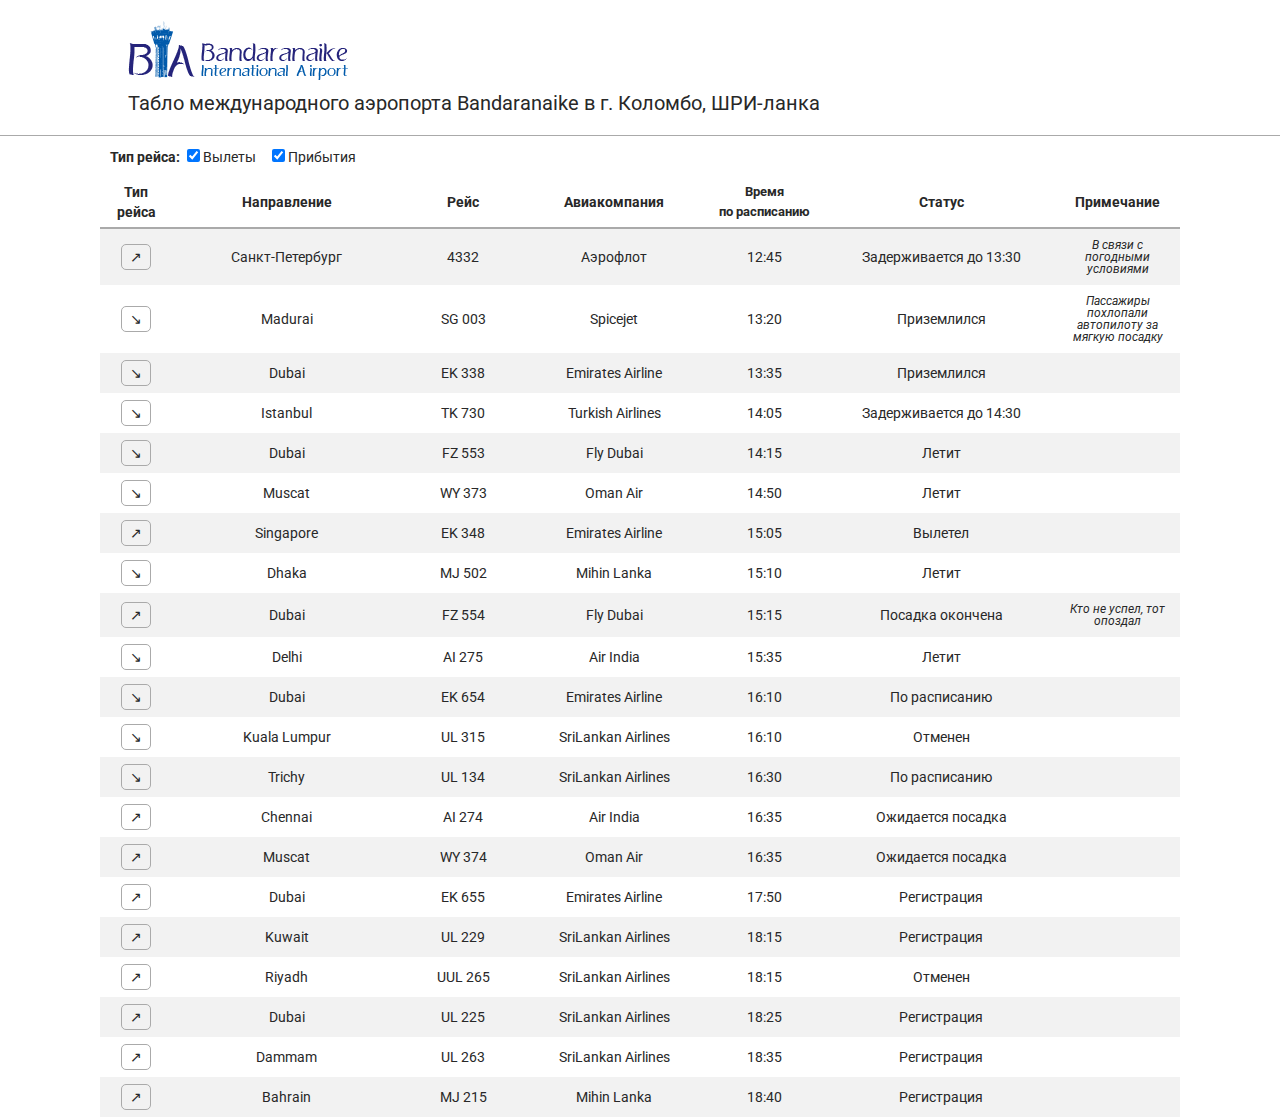
<file: quetion_1/index.html>
<!DOCTYPE html>
<html>
	<head>
		<meta charset="UTF-8" />
		
		<title>Табло международного аэропорта Bandaranaike в г. Коломбо, ШРИ-ланка</title>
	</head>
	<body>
		<div class="page_wrapper">
			<header>
				
				<a href="/"><img class="logo" src="img/logo_bia.png"/></a>
				<h1><a href="/">Табло международного аэропорта Bandaranaike в г. Коломбо, ШРИ-ланка</a></h1>
				
			</header>
			<div class="page_content">
				<div class="tablo_filter">
					<span class="tablo_filter_title">Тип рейса:</span>
					<label><input class="type_flight" checked type="checkbox" value="departure" autocomplete="off" />Вылеты</label>
					&nbsp;&nbsp;
					<label><input class="type_flight" checked type="checkbox" value="arrival" autocomplete="off" />Прибытия</label>
				</div>
				<div class="tablo_wrapper">
					<table class="tablo_head_fix">
						<thead>
							<tr class="tablo_head_row">
								<th class="type_head">Тип рейса</th>
								<th class="destination_head">Направление</th>
								<th class="flight_head">Рейс</th>
								<th class="company_head">Авиакомпания</th>
								<th class="company_logo_head"></th>
								<th class="aircraft_head">Воздушное судно</th>
								<th class="time_head">Время<br>по расписанию</th>
								<th class="status_head">Статус</th>
								<th class="descr_head">Примечание</th>
							</tr>
						</thead>
					</table>
					<div class="tablo_head_fix_offset"></div>					
					<table class="flight_list">
						<colgroup>
							<col class="type_col">
							<col class="destination_col">
							<col class="flight_col">
							<col class="company_col">
							<col class="company_logo_col">
							<col class="aircraft_col">
							<col class="time_col">
							<col class="status_col">
							<col class="descr_col">
						</colgroup>
						<tbody>
							<tr class="flight_row arrival">
								<td class="type_body">
									<span class="type_flight_ico" title="Прибытие">&#8599;</span>
									<div class="flight_info_wrapper">
										<div class="flight_info">
											<div class="flight_info_title">Информация о рейсе</div>
											<table class="flight_info_table">
												<tr>
													<td>Тип рейса:</td>
													<td>Вылет</td>
												</tr>
												<tr>
													<td>Направление:</td>
													<td>Санкт-Петербург</td>
												</tr>
												<tr>
													<td>Рейс:</td>
													<td>4332</td>
												</tr>
												<tr>
													<td>Авиакомпания:</td>
													<td>Аэрофлот<br><img src="img/aeroflot.jpg" /></td>
												</tr>
												<tr>
													<td>Время по расписанию:</td>
													<td>12:45</td>
												</tr>
												<tr>
													<td>Статус:</td>
													<td>Задерживается до 13:30</td>
												</tr>
												<tr>
													<td>Примечание:</td>
													<td>В связи с погодными условиями</td>
												</tr>
											</table>
										</div>
									</div>
								</td>
								<td class="destination_body">Санкт-Петербург</td>
								<td class="flight_body">4332</td>
								<td class="company_body">Аэрофлот</td>
								<td class="company_logo_body"><div class="company_logo_wrapper"><img src="img/aeroflot.jpg" /></div></td>
								</td>
								<td class="aircraft_body">А-321</td>
								<td class="time_body">12:45</td>
								<td class="status_body">Задерживается до 13:30</td>
								<td class="descr_body">В связи с погодными условиями</td>
							</tr>
							<tr class="flight_row arrival">
								<td class="type_body">
									<span class="type_flight_ico" title="Прибытие">&#8600;</span>
									<div class="flight_info_wrapper">
										<div class="flight_info">
											<div class="flight_info_title">Информация о рейсе</div>
											<table class="flight_info_table">
												<tr>
													<td>Тип рейса:</td>
													<td>Вылет</td>
												</tr>
												<tr>
													<td>Направление:</td>
													<td>Madurai</td>
												</tr>
												<tr>
													<td>Рейс:</td>
													<td>SG 003</td>
												</tr>
												<tr>
													<td>Авиакомпания:</td>
													<td>Spicejet</td>
												</tr>
												<tr>
													<td>Воздушное судно:</td>
													<td>DH8B</td>
												</tr>
												<tr>
													<td>Время по расписанию:</td>
													<td>13:20</td>
												</tr>
												<tr>
													<td>Статус:</td>
													<td>Приземлился</td>
												</tr>
												<tr>
													<td>Примечание:</td>
													<td>Пассажиры похлопали автопилоту за мягкую посадку</td>
												</tr>
											</table>
										</div>
									</div>
								</td>
								<td class="destination_body">Madurai</td>
								<td class="flight_body">SG 003</td>
								<td class="company_body">Spicejet</td>
								<td class="company_logo_body"></td>
								<td class="aircraft_body">DH8B</td>
								<td class="time_body">13:20</td>
								<td class="status_body">Приземлился</td>
								<td class="descr_body">Пассажиры похлопали автопилоту за мягкую посадку</td>
							</tr>
							<tr class="flight_row arrival">
								<td class="type_body"><span class="type_flight_ico" title="Прибытие">&#8600;</span></td>
								<td class="destination_body">Dubai</td>
								<td class="flight_body">EK 338</td>
								<td class="company_body">Emirates Airline</td>
								<td class="company_logo_body"><div class="company_logo_wrapper"><img src="img/EK.jpg" /></div></td>
								<td class="aircraft_body">B77W</td>
								<td class="time_body">13:35</td>
								<td class="status_body">Приземлился</td>
								<td class="descr_body"></td>
							</tr>
							<tr class="flight_row arrival">
								<td class="type_body"><span class="type_flight_ico" title="Прибытие">&#8600;</span></td>
								<td class="destination_body">Istanbul</td>
								<td class="flight_body">TK 730</td>
								<td class="company_body">Turkish Airlines</td>
								<td class="company_logo_body"></td>
								<td class="aircraft_body">330</td>
								<td class="time_body">14:05	</td>
								<td class="status_body">Задерживается до 14:30</td>
								<td class="descr_body"></td>
							</tr>
							<tr class="flight_row arrival">
								<td class="type_body"><span class="type_flight_ico" title="Прибытие">&#8600;</span></td>
								<td class="destination_body">Dubai</td>
								<td class="flight_body">FZ 553</td>
								<td class="company_body">Fly Dubai</td>
								<td class="company_logo_body"></td>
								<td class="aircraft_body">B738</td>
								<td class="time_body">14:15</td>
								<td class="status_body">Летит</td>
								<td class="descr_body"></td>
							</tr>
							<tr class="flight_row arrival">
								<td class="type_body"><span class="type_flight_ico" title="Прибытие">&#8600;</span></td>
								<td class="destination_body">Muscat</td>
								<td class="flight_body">WY 373</td>
								<td class="company_body">Oman Air</td>
								<td class="company_logo_body"></td>
								<td class="aircraft_body"></td>
								<td class="time_body">14:50</td>
								<td class="status_body">Летит</td>
								<td class="descr_body"></td>
							</tr>
							<tr class="flight_row departure">
								<td class="type_body"><span class="type_flight_ico" title="Вылет">&#8599;</span></td>
								<td class="destination_body">Singapore</td>
								<td class="flight_body">EK 348</td>
								<td class="company_body">Emirates Airline</td>
								<td class="company_logo_body"><img src="img/EK.jpg" /></td>
								<td class="aircraft_body">B77W</td>
								<td class="time_body">15:05</td>
								<td class="status_body">Вылетел</td>
								<td class="descr_body"></td>
							</tr>
							<tr class="flight_row arrival">
								<td class="type_body"><span class="type_flight_ico" title="Прибытие">&#8600;</span></td>
								<td class="destination_body">Dhaka</td>
								<td class="flight_body">MJ 502</td>
								<td class="company_body">Mihin Lanka</td>
								<td class="company_logo_body"></td>
								<td class="aircraft_body">A321</td>
								<td class="time_body">15:10</td>
								<td class="status_body">Летит</td>
								<td class="descr_body"></td>
							</tr>
							<tr class="flight_row departure">
								<td class="type_body"><span class="type_flight_ico" title="Вылет">&#8599;</span></td>
								<td class="destination_body">Dubai</td>
								<td class="flight_body">FZ 554</td>
								<td class="company_body">Fly Dubai</td>
								<td class="company_logo_body"></td>
								<td class="aircraft_body"></td>
								<td class="time_body">15:15</td>
								<td class="status_body">Посадка окончена</td>
								<td class="descr_body">Кто не успел, тот опоздал</td>
							</tr>
							<tr class="flight_row arrival">
								<td class="type_body"><span class="type_flight_ico" title="Прибытие">&#8600;</span></td>
								<td class="destination_body">Delhi</td>
								<td class="flight_body">AI 275</td>
								<td class="company_body">Air India</td>
								<td class="company_logo_body"></td>
								<td class="aircraft_body">A321</td>
								<td class="time_body">15:35</td>
								<td class="status_body">Летит</td>
								<td class="descr_body"></td>
							</tr>
							<tr class="flight_row arrival">
								<td class="type_body"><span class="type_flight_ico" title="Прибытие">&#8600;</span></td>
								<td class="destination_body">Dubai</td>
								<td class="flight_body">EK 654</td>
								<td class="company_body">Emirates Airline</td>
								<td class="company_logo_body"><div class="company_logo_wrapper"><img src="img/EK.jpg" /></div></td>
								<td class="aircraft_body">B773</td>
								<td class="time_body">16:10</td>
								<td class="status_body">По расписанию</td>
								<td class="descr_body"></td>
							</tr>
							<tr class="flight_row arrival">
								<td class="type_body"><span class="type_flight_ico" title="Прибытие">&#8600;</span></td>
								<td class="destination_body">Kuala Lumpur</td>
								<td class="flight_body">UL 315</td>
								<td class="company_body">SriLankan Airlines</td>
								<td class="company_logo_body"><img src="img/UL.jpg" /></td>
								<td class="aircraft_body">A321</td>
								<td class="time_body">16:10	</td>
								<td class="status_body">Отменен</td>
								<td class="descr_body"></td>
							</tr>
							<tr class="flight_row arrival">
								<td class="type_body"><span class="type_flight_ico" title="Прибытие">&#8600;</span></td>
								<td class="destination_body">Trichy</td>
								<td class="flight_body">UL 134</td>
								<td class="company_body">SriLankan Airlines</td>
								<td class="company_logo_body"><img src="img/UL.jpg" /></td>
								<td class="aircraft_body">A320</td>
								<td class="time_body">16:30	</td>
								<td class="status_body">По расписанию</td>
								<td class="descr_body"></td>
							</tr>
							<tr class="flight_row departure">
								<td class="type_body"><span class="type_flight_ico" title="Вылет">&#8599;</span></td>
								<td class="destination_body">Chennai</td>
								<td class="flight_body">AI 274</td>
								<td class="company_body">Air India</td>
								<td class="company_logo_body"></td>
								<td class="aircraft_body">A321</td>
								<td class="time_body">16:35</td>
								<td class="status_body">Ожидается посадка</td>
								<td class="descr_body"></td>
							</tr>
							<tr class="flight_row departure">
								<td class="type_body"><span class="type_flight_ico" title="Вылет">&#8599;</span></td>
								<td class="destination_body">Muscat</td>
								<td class="flight_body">WY 374</td>
								<td class="company_body">Oman Air</td>
								<td class="company_logo_body"></td>
								<td class="aircraft_body"></td>
								<td class="time_body">16:35</td>
								<td class="status_body">Ожидается посадка</td>
								<td class="descr_body"></td>
							</tr>
							<tr class="flight_row departure">
								<td class="type_body"><span class="type_flight_ico" title="Вылет">&#8599;</span></td>
								<td class="destination_body">Dubai</td>
								<td class="flight_body">EK 655</td>
								<td class="company_body">Emirates Airline</td>
								<td class="company_logo_body"><img src="img/EK.jpg" /></td>
								<td class="aircraft_body">B773</td>
								<td class="time_body">17:50</td>
								<td class="status_body">Регистрация</td>
								<td class="descr_body"></td>
							</tr>
							<tr class="flight_row departure">
								<td class="type_body"><span class="type_flight_ico" title="Вылет">&#8599;</span></td>
								<td class="destination_body">Kuwait</td>
								<td class="flight_body">UL 229</td>
								<td class="company_body">SriLankan Airlines</td>
								<td class="company_logo_body"><img src="img/UL.jpg" /></td>
								<td class="aircraft_body">A330-200</td>
								<td class="time_body">18:15</td>
								<td class="status_body">Регистрация</td>
								<td class="descr_body"></td>
							</tr>
							<tr class="flight_row departure">
								<td class="type_body"><span class="type_flight_ico" title="Вылет">&#8599;</span></td>
								<td class="destination_body">Riyadh</td>
								<td class="flight_body">UUL 265</td>
								<td class="company_body">SriLankan Airlines</td>
								<td class="company_logo_body"><img src="img/UL.jpg" /></td>
								<td class="aircraft_body">A332</td>
								<td class="time_body">18:15</td>
								<td class="status_body">Отменен</td>
								<td class="descr_body"></td>
							</tr>
							<tr class="flight_row departure">
								<td class="type_body"><span class="type_flight_ico" title="Вылет">&#8599;</span></td>
								<td class="destination_body">Dubai</td>
								<td class="flight_body">UL 225</td>
								<td class="company_body">SriLankan Airlines</td>
								<td class="company_logo_body"><img src="img/UL.jpg" /></td>
								<td class="aircraft_body">A321</td>
								<td class="time_body">18:25</td>
								<td class="status_body">Регистрация</td>
								<td class="descr_body"></td>
							</tr>
							<tr class="flight_row departure">
								<td class="type_body"><span class="type_flight_ico" title="Вылет">&#8599;</span></td>
								<td class="destination_body">Dammam</td>
								<td class="flight_body">UL 263</td>
								<td class="company_body">SriLankan Airlines</td>
								<td class="company_logo_body"><img src="img/UL.jpg" /></td>
								<td class="aircraft_body">A330-200</td>
								<td class="time_body">18:35</td>
								<td class="status_body">Регистрация</td>
								<td class="descr_body"></td>
							</tr>
							<tr class="flight_row departure">
								<td class="type_body"><span class="type_flight_ico" title="Вылет">&#8599;</span></td>
								<td class="destination_body">Bahrain</td>
								<td class="flight_body">MJ 215</td>
								<td class="company_body">Mihin Lanka</td>
								<td class="company_logo_body"></td>
								<td class="aircraft_body">A321</td>
								<td class="time_body">18:40</td>
								<td class="status_body">Регистрация</td>
								<td class="descr_body"></td>
							</tr>
						</tbody>
					</table>
				</div>
			</div>
		</div>
		
		<link href='http://fonts.googleapis.com/css?family=Roboto:400,300,400italic,700&subset=latin,cyrillic-ext' rel='stylesheet' type='text/css'>
		<link rel="stylesheet" type="text/css" href="css/reset.css"/>
		<link rel="stylesheet" type="text/css" href="css/style.css"/>
		
		<script src="https://ajax.googleapis.com/ajax/libs/jquery/2.1.3/jquery.min.js"></script>
		<script src="js/main.js"></script>
	</body>
</html>
</file>
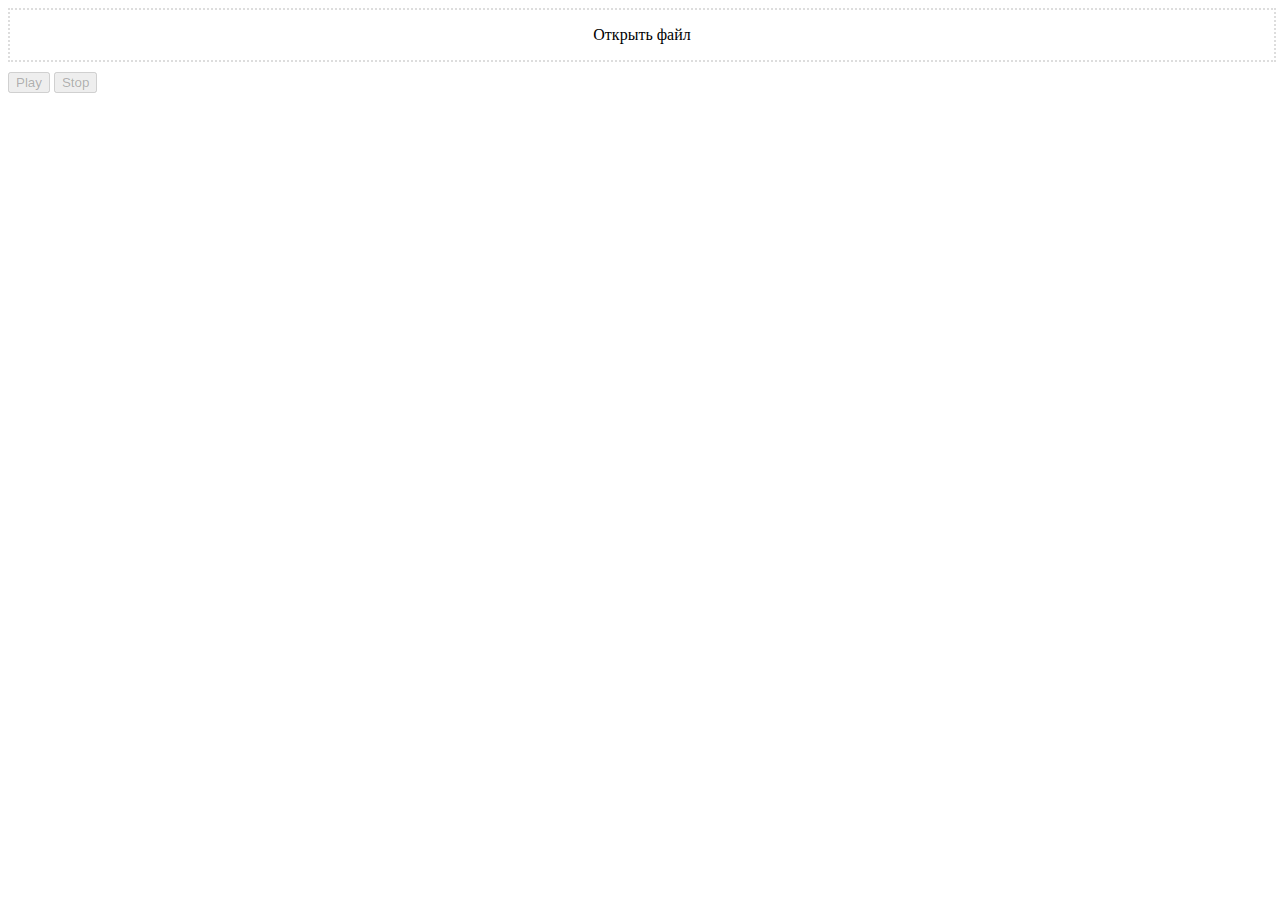
<file: quetion_3/index.html>
<!DOCTYPE html>
<html>
	<head>
		<meta charset="UTF-8" />
		<script src="https://ajax.googleapis.com/ajax/libs/jquery/2.1.3/jquery.min.js"></script>
		<title>Когда открываешь браузер, чтобы послушать музыку с компьютера</title>
	</head>
	<body>
		<script>
			/*глобальные переменные.*/
			var audioContext = null
				file = null, 
				fileName = null,
				source = null,
				fileResult = null,
				animationId = null,
				canvas = null,
				cwidth = 0,
				cheight = 0,
				meterWidth = 10,
				gap = 2,
				capHeight = 2,
				capStyle = '#fff',
				meterNum = 800 / (10 + 2),
				capYPositionArray = [];				
				
				window.AudioContext = window.AudioContext || window.webkitAudioContext || window.mozAudioContext || window.msAudioContext;
				window.requestAnimationFrame = window.requestAnimationFrame || window.webkitRequestAnimationFrame || window.mozRequestAnimationFrame || window.msRequestAnimationFrame;
				window.cancelAnimationFrame = window.cancelAnimationFrame || window.webkitCancelAnimationFrame || window.mozCancelAnimationFrame || window.msCancelAnimationFrame;
				try {
					audioContext = new AudioContext();
				} catch (e) {
					console.log(e);
				}
				
			window.onload = function() {		
				/*получение необходимых элементов DOM*/
				var dropZone = document.getElementById('open_file'),
					inputFile = document.getElementById('input_file'),
					showFilename = document.getElementById('show_filename')
					btnPlay = document.getElementById('button_play'),
					btnStop = document.getElementById('button_stop'),
					canvas = document.getElementById('canvas'),
					width = canvas.width,
					cheight = canvas.height - 2;				
				
				/*обработчики событий*/
				inputFile.onchange = function() {
					if (this.files.length !== 0) {
						file = this.files[0];
						fileName = file.name;
						showFilename.innerHTML = 'Файл: ' + fileName;
						
						loadFile();
					};
				};				
                dropZone.addEventListener("drop", function(e) {
                    e.stopPropagation();
                    e.preventDefault();

                    file = e.dataTransfer.files[0];
                    fileName = file.name;
					showFilename.innerHTML = 'Файл: ' + fileName;

                    //that._start();
					loadFile();
                }, false);
				
				btnPlay.addEventListener("click", function () {play();});
				btnStop.addEventListener("click", function () {stop();});				
			};
			
			/*чтение файла*/
			function loadFile() {
				var fr = new FileReader();
				fr.onload = function(e) {					
					fileResult = e.target.result;
					if (audioContext === null) {
						return;
					};
					btnPlay.removeAttribute('disabled');
					btnStop.removeAttribute('disabled');
				};
				fr.onerror = function(e) {
					console.log(e);
				};
				
				if(file) {
					fr.readAsArrayBuffer(file);
				}
			}
			
			/*воспроизведение*/
			function play() {					
				audioContext.decodeAudioData(fileResult, function(buffer) {
					
					if(stop())
						return false;
					
					var audioBufferSouceNode = audioContext.createBufferSource(),
						analyser = audioContext.createAnalyser();
						
					audioBufferSouceNode.connect(analyser);
					audioBufferSouceNode.buffer = buffer;
					analyser.connect(audioContext.destination);
					
					if (!audioBufferSouceNode.start) {
						audioBufferSouceNode.start = audioBufferSouceNode.noteOn 
						audioBufferSouceNode.stop = audioBufferSouceNode.noteOff
					};
					
					audioBufferSouceNode.start(0);	
					source = audioBufferSouceNode;	
					btnPlay.setAttribute('disabled', true);					
					
					/*визуализация*/
					ctx = canvas.getContext('2d'),
					gradient = ctx.createLinearGradient(0, 0, 0, 300);
					gradient.addColorStop(1, '#0f0');
					gradient.addColorStop(0.5, '#ff0');
					gradient.addColorStop(0, '#f00');
					var drawMeter = function() {
						var array = new Uint8Array(analyser.frequencyBinCount);
						analyser.getByteFrequencyData(array);
						if (status === 0) {
							for (var i = array.length - 1; i >= 0; i--) {
								array[i] = 0;
							};
							allCapsReachBottom = true;
							for (var i = capYPositionArray.length - 1; i >= 0; i--) {
								allCapsReachBottom = allCapsReachBottom && (capYPositionArray[i] === 0);
							};
							if (allCapsReachBottom) {
								cancelAnimationFrame(animationId); 
								return;
							};
						};
						var step = Math.round(array.length / meterNum);
						ctx.clearRect(0, 0, cwidth, cheight);
						for (var i = 0; i < meterNum; i++) {
							var value = array[i * step];
							if (capYPositionArray.length < Math.round(meterNum)) {
								capYPositionArray.push(value);
							};
							ctx.fillStyle = capStyle;
							if (value < capYPositionArray[i]) {
								ctx.fillRect(i * 12, cheight - (--capYPositionArray[i]), meterWidth, capHeight);
							} else {
								ctx.fillRect(i * 12, cheight - value, meterWidth, capHeight);
								capYPositionArray[i] = value;
							};
							ctx.fillStyle = gradient;
							ctx.fillRect(i * 12 , cheight - value + capHeight, meterWidth, cheight);
						}
						animationId = requestAnimationFrame(drawMeter);
					}
					animationId = requestAnimationFrame(drawMeter);
				}, function(e) {
					console.log(e);
				});				
			}
		
			function stop() {
				if (source !== null) {
					source.stop(0);
					source = null;
					
					if (animationId !== null) {
						cancelAnimationFrame(animationId);
						animationId = null;
					}
					ctx.clearRect(0, 0, cwidth, cheight);
					btnPlay.removeAttribute('disabled');
					return true;
				} else {
					return false;
				}
			}
		</script>

		<div id="open_file" class="open_file">
			<div class="open_file_placeholder">Открыть файл</div>
			<input id="input_file" class="input_file" type="file" name="file" value="" />
		</div>
		<div id="show_filename" class="show_filename"></div>
		<div class="buttons">
			<button id="button_play" disabled class="button_play">Play</button>
			<button id="button_stop" disabled class="button_stop">Stop</button>
		<div>
		<canvas id="canvas" class="canvas"></canvas>

		
		<style>
			.open_file {
				width: 100%;
				height: 50px;
				border: 2px dotted #ddd;
				
				overflow: hidden;
				position: relative;
			}
			.open_file:hover {
				border: 2px dotted #aaa;
			}		
			.input_file {
				width: 100%;
				height: 100%;
				opacity: 0;
			}			
			.open_file_placeholder {
				line-height: 50px;
				position: absolute;
				top: 0;
				left: 0;
				text-align: center;
				height: 100%;
				width: 100%;
			}			
			.show_filename {
				margin-top: 10px;
			}			
			.buttons {
				margin-top: 10px;
			}
			.canvas {
				margin-top: 20px;
				width: 100%;
				height: 400px;
			}
		</style>
	</body>
</html>
</file>
<file: quetion_1/css/style.css>
body{
    font-family: 'Roboto', sans-serif;
    font-size: 14px;
    line-height: 20px;
    color: #282828;
	min-width: 1260px;
}

header {
	padding: 20px 10%;
	border-bottom: 1px solid #aaa;
}

h1 a{
	font-size: 20px;
	line-height: 17px;
	color: #282828;
	text-decoration: none;
}

.page_content {
	margin: 0 auto;
    width: 1260px;
	position: relative;
}

.tablo_filter {
	padding: 10px;
}
.tablo_filter_title {
	font-weight: bold;
}

.tablo_wrapper {
	position: relative;
}

.tablo_head_fix {
	/*position: sticky;*/
	position: absolute;
	top: 0;
	height: 40px;
	background: #fff;
	z-index: 1;
	left: 0;
	overflow-x: auto;
	width: 1260px;
}
.tablo_head_fix.fixed {
	position: fixed;
}

.tablo_head_row > th{
	vertical-align: middle;
	text-align: center;
	padding: 5px 10px;
	height: 40px;
	font-weight: bold;
	border-bottom: 2px solid #aaa;
}
.tablo_head_row > th.hover {
	background: #eee;
	border-bottom: 2px solid #777;
	color: #777;
	transition: 
}
.tablo_head_fix_offset {
	height: 52px;
}

.flight_list {
	border-spacing: 0;
	border-collapse: collapse;
	width: 1260px;
}
.flight_row {	
	position: relative;
}
.flight_row:nth-child(odd){
	background-color: rgba(230, 230, 230, 0.5);
}
.flight_row.hover{
	background-color: rgba(200, 200, 200, 0.5);
}
.flight_list col.hover{
	background-color: rgba(215, 215, 215, 0.5) !important;
}
.flight_row > td {
	cursor: pointer;
	padding: 10px;
	text-align: center;
	vertical-align: middle;
}
.type_head, .type_body {
	width: 50px;
}
.destination_head, .destination_body {
	width: 200px;
}
.flight_head, .flight_body {
	width: 100px;
}
.company_head, .company_body {
	width: 150px;
}
.company_logo_head, .company_logo_body {
	width: 80px;
}
.aircraft_head, .aircraft_body {
	width: 100px;
}
.time_head, .time_body {
	width: 100px;
}
.time_head {
	font-size: 13px;
}
.status_head, .status_body {
	width: 200px;
}
.descr_head, .descr_body {
    width: 100px;
}
.descr_body {
	font-size: 12px;
    font-style: italic;
    line-height: 1;
}
.type_flight_ico {
	padding: 4px 8px;
	line-height: 0;
	border: 1px solid #aaa;
	border-radius: 5px;
}
.flight_row.hover .type_flight_ico{
	background: #eee;
}
.company_logo_body {
	max-width: 80px;
	overflow: hidden;
}
.company_logo_body img {
	max-width: 80px;
}
.flight_info_wrapper {
	display: none;
	position: absolute;
	top: 0;
	left: 0;
	width: 100%;
	height: 100%;
	z-index: 20;
}
.flight_info {	
	background: #fff;	
	border-radius: 5px;
	box-shadow: 0 0 5px 1px #777;
	padding: 10px;
	position: absolute;
	top: 2px;
	left: 2px;
}
.flight_info_title {
	font-weight: bold;
	margin-bottom: 10px;
}
.flight_row:active .flight_info_wrapper {
	display: block;
}
.flight_info_wrapper:hover {
	display: block;
}
.flight_info_table tr td {
	padding: 5px 7px;
	vertical-align: middle;
	text-align: right;
	border-bottom: 1px solid #eee;
	width: 50%;
	line-height: 1;
}

.flight_info_table tr td:last-child {	
	text-align: left;
}

@media only screen and (max-width: 1280px) {
	body {
		min-width: 1080px;
	}
	.page_content, .flight_list, .tablo_head_fix {
		width: 1080px;
	}

	.company_logo_col, .company_logo_head, .company_logo_body {
		display: none;
	}
	.aircraft_col, .aircraft_head, .aircraft_body {
		display: none;
	}
}

@media only screen and (max-width: 1110px) {
	body {
		min-width: 830px;
	}
	.page_content, .flight_list, .tablo_head_fix {
		width: 830px;
	}

	.descr_col, .descr_head, .descr_body {
		display: none;
	}
	.company_col, .company_head, .company_body {
		display: none;
	}
}

@media only screen and (max-width: 850px) {
	body {
		min-width: 540px;
	}
	.page_content, .flight_list, .tablo_head_fix {
		width: 540px;
	}
	.tablo_head_row > th {
		padding: 5px;
	}
	.flight_row > td {
		padding: 10px 5px;
	}
	.destination_head, .destination_body {
		width: 100px;
	}
	.flight_head, .flight_body {
		width: 70px;
	}
	.status_head, .status_body {
		width: 100px;
	}
	.time_head, .time_body {
		width: 70px;
	}
}
</file>
